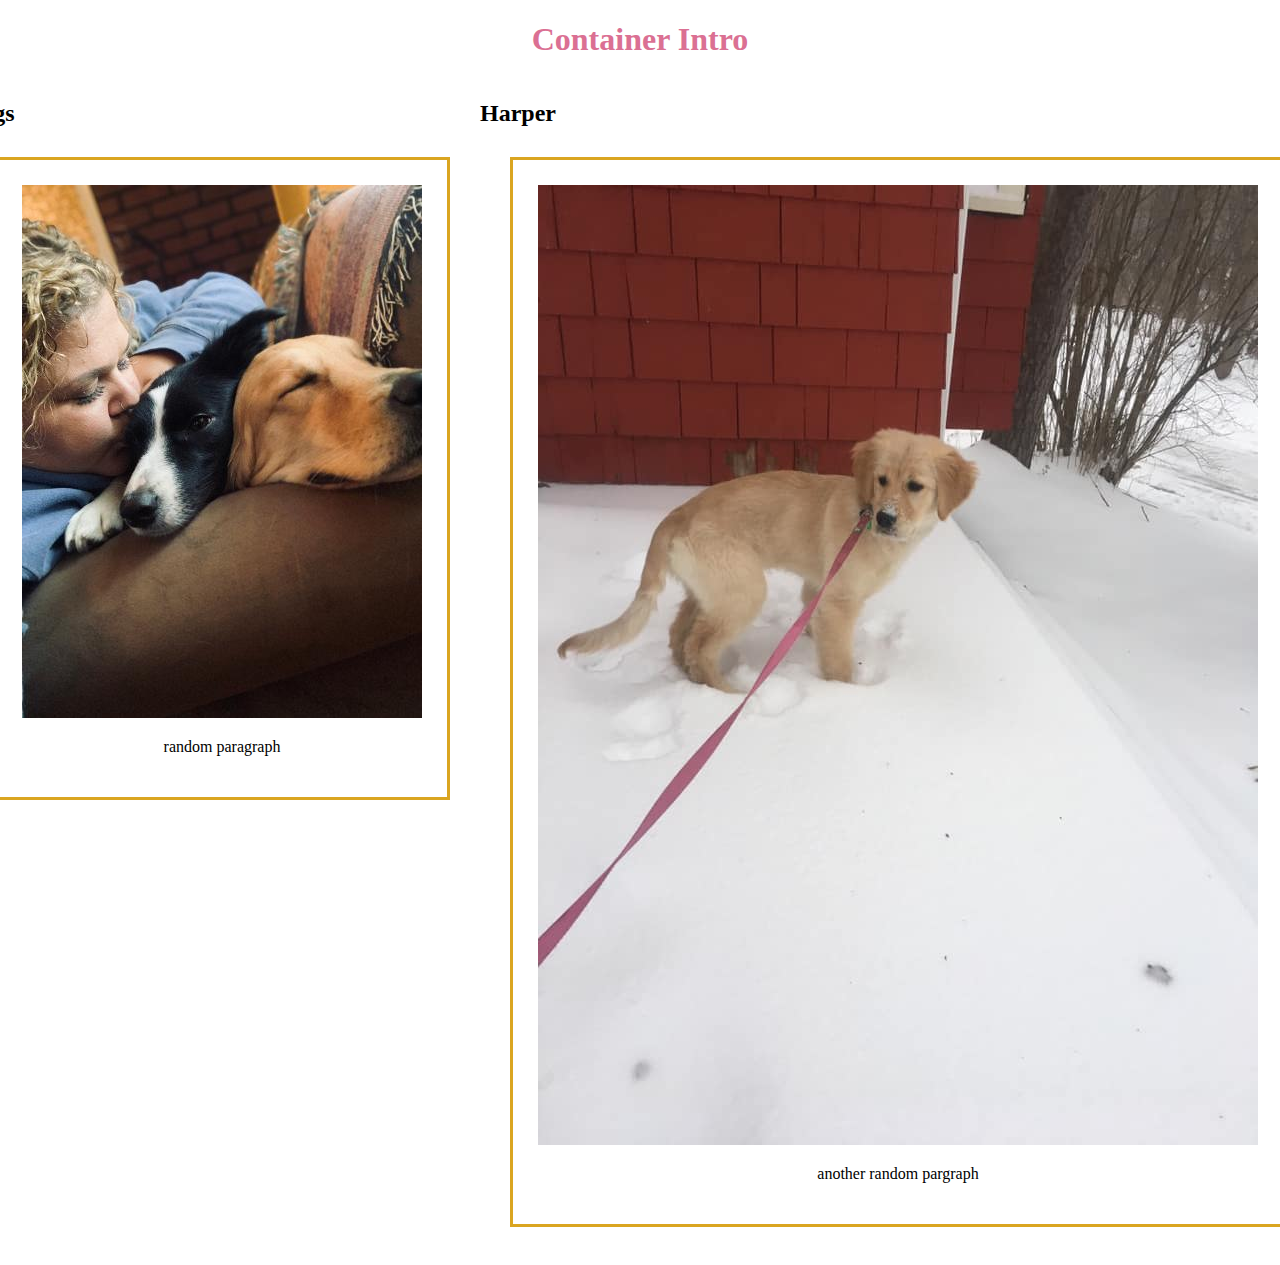
<file: HTML&CSS/Containers/index.html>
<!DOCTYPE html>
<html>
    <head>
        <title>Intro to Containers</title>
        <link rel='stylesheet' href="styles.css"/>
    </head>
    <body>
        <div class='div-container'>
            <h1>Container Intro</h1>
            <div class='row'>
                <div class='col'>
                    <h2>Dogs</h2>
                    <div class='content'>
                    <img src='thumbnail (1).jpg'>
                    <p>random paragraph</p>
                </div>
            </div>
                <div class='col'>
                <h2>Harper</h2>
                <div class='content'>
                <img src='HarperSnow2.jpg'>
                <p>another random pargraph</p>
            </div>
            </div>
            </div>
        </div>

    </body>
</html>
</file>
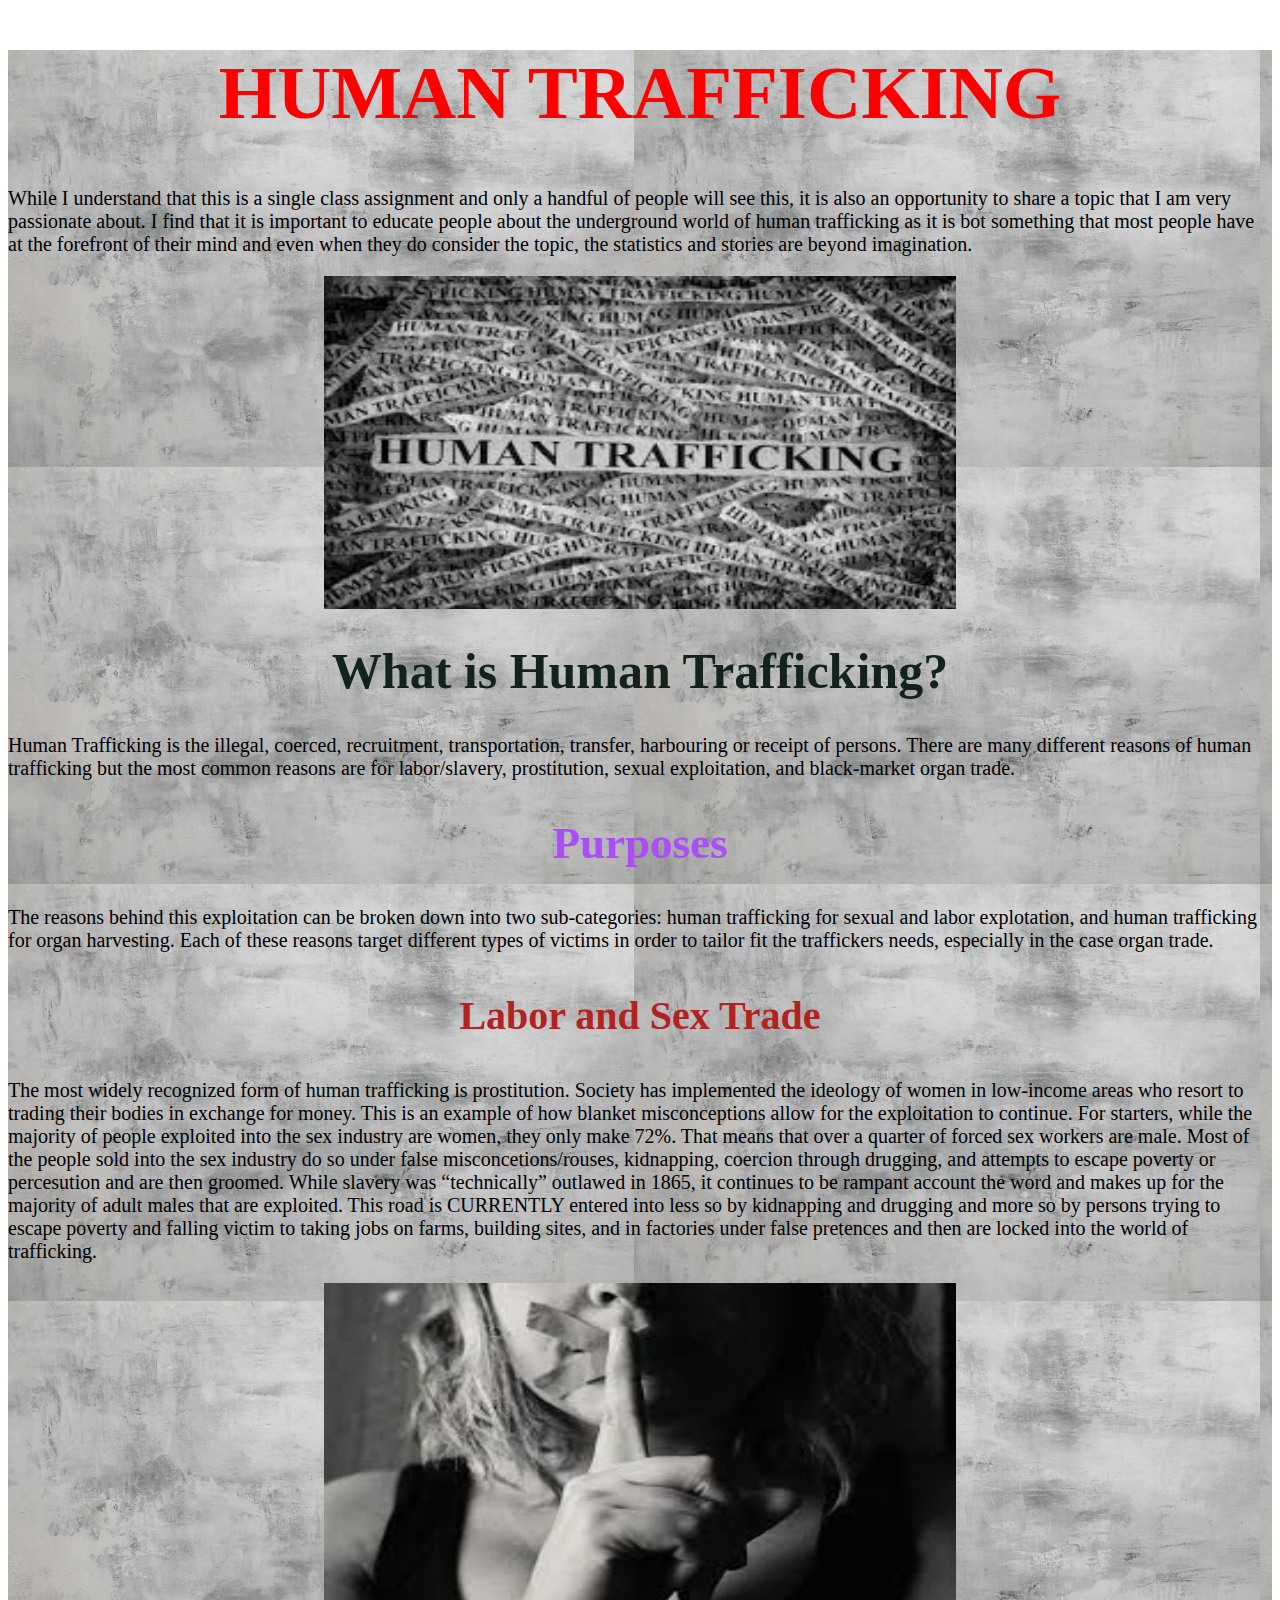
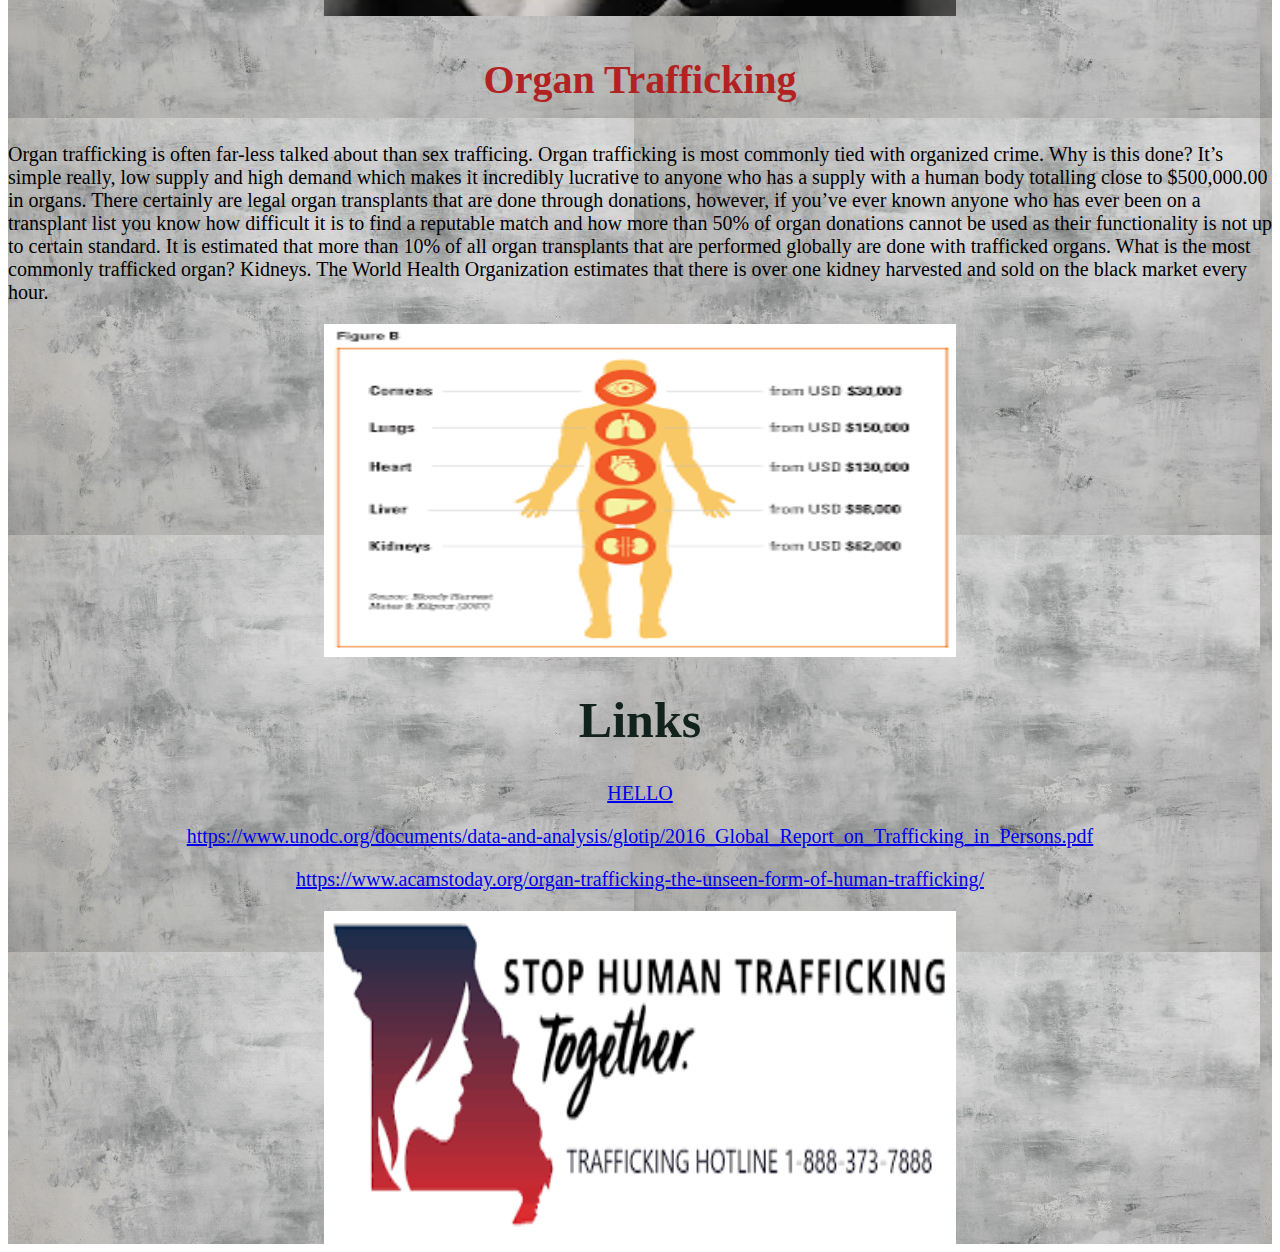
<file: HTML&CSS/HTML/12.14.Assignment/index.html>
<!DOCTYPE html>
<html>
    <head>
        <title>HUMAN TRAFFICKING</title>
        <link rel='stylesheet' href="styles.css"/>
        <div style="background-image: url('background.jpg');">
    </head>

    <body>
        <h1 class='title'>HUMAN TRAFFICKING</h1>
        <p>While I understand that this is a single class assignment and only a handful of people will see this, it is also an opportunity to share a topic that I am very passionate about. I find that it is important to educate people about the underground world of human trafficking as it is bot something that most people have at the forefront of their mind and even when they do consider the topic, the statistics and stories are beyond imagination.</p>
        <img src="papershred.jpg" alt="Trulli" width="500" height="333" class='center'>
        <h1>What is Human Trafficking?</h1>
        <p>Human Trafficking is the illegal, coerced, recruitment, transportation, transfer, harbouring or receipt of persons. There are many different reasons of human trafficking but the most common reasons are for labor/slavery, prostitution, sexual exploitation, and black-market organ trade.</p>
        


        <h2>Purposes</h2>
        <p>The reasons behind this exploitation can be broken down into two sub-categories: human trafficking for sexual and labor explotation, and human trafficking for organ harvesting.  Each of these reasons target different types of victims  in order to tailor fit the traffickers needs, especially in the case organ trade.</p>

        <h3>Labor and Sex Trade</h3>
        <p>The most widely recognized form of human trafficking is prostitution.  Society has implemented the ideology of women in low-income areas who resort to trading their bodies in exchange for money. This is an example of how blanket misconceptions allow for the exploitation to continue.  For starters, while the majority of people exploited into the sex industry are women, they only make 72%.  That means that over a quarter of forced sex workers are male. Most of the people sold into the sex industry do so under false misconcetions/rouses, kidnapping, coercion through drugging, and attempts to escape poverty or percesution and are then groomed. While slavery was “technically” outlawed in 1865, it continues to be rampant account the word and makes up for the majority of adult males that are exploited.  This road is CURRENTLY entered into less so by kidnapping and drugging and more so by persons trying to escape poverty and falling victim to taking jobs on farms, building sites, and in factories under false pretences and then are locked into the world of trafficking.</p>
        <img src="woman.jpg" alt="Trulli" width="500" height="333" class='center'>
        <h3>Organ Trafficking</h3>
        <p>Organ trafficking is often far-less talked about than sex trafficing. Organ trafficking is most commonly tied with organized crime. Why is this done?  It’s simple really, low supply and high demand which makes it incredibly lucrative to anyone who has a supply with a human body totalling close to $500,000.00 in organs. There certainly are legal organ transplants that are done through donations, however, if you’ve ever known anyone who has ever been on a transplant list you know how difficult it is to find a reputable match and how more than 50% of organ donations cannot be used as their functionality is not up to  certain standard. It is estimated that more than 10% of all organ transplants that are performed globally are done with trafficked organs. What is the most commonly trafficked organ? Kidneys. The World Health Organization estimates that there is over one kidney harvested and sold on the black market every hour.</p>
        <img src="organ-values.png" alt="Trulli" width="500" height="333" class='center'>


        <h1>Links</h1>
        <p> <a href="https://www.antislavery.org/slavery-today/human-trafficking/">HELLO</a> </p>
        <p><a href="https://www.unodc.org/documents/data-and-analysis/glotip/2016_Global_Report_on_Trafficking_in_Persons.pdf">https://www.unodc.org/documents/data-and-analysis/glotip/2016_Global_Report_on_Trafficking_in_Persons.pdf</a></p>
        <p><a href="https://www.acamstoday.org/organ-trafficking-the-unseen-form-of-human-trafficking/">https://www.acamstoday.org/organ-trafficking-the-unseen-form-of-human-trafficking/</a></p>
        


        <img src="bottom-image.png" alt="Trulli" width="750" height="333" class='center'>
         </body>
</html>
</file>
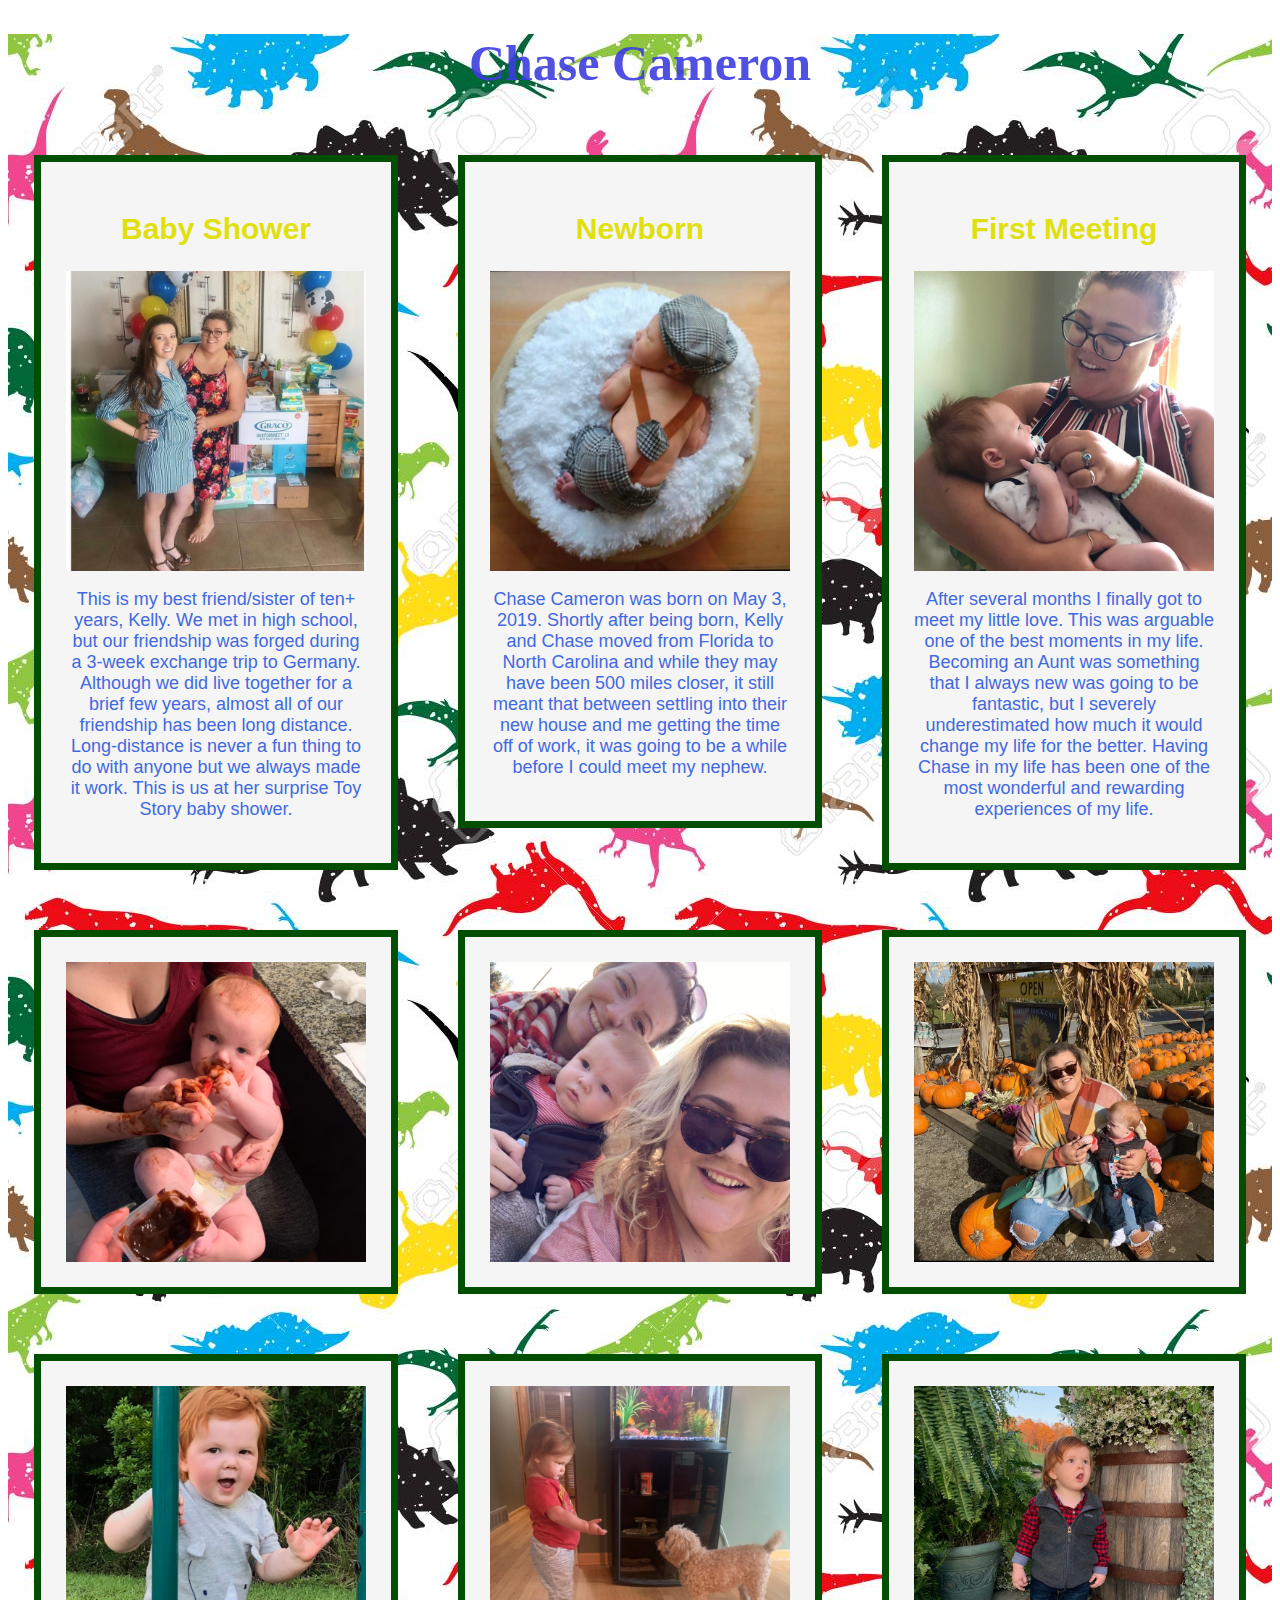
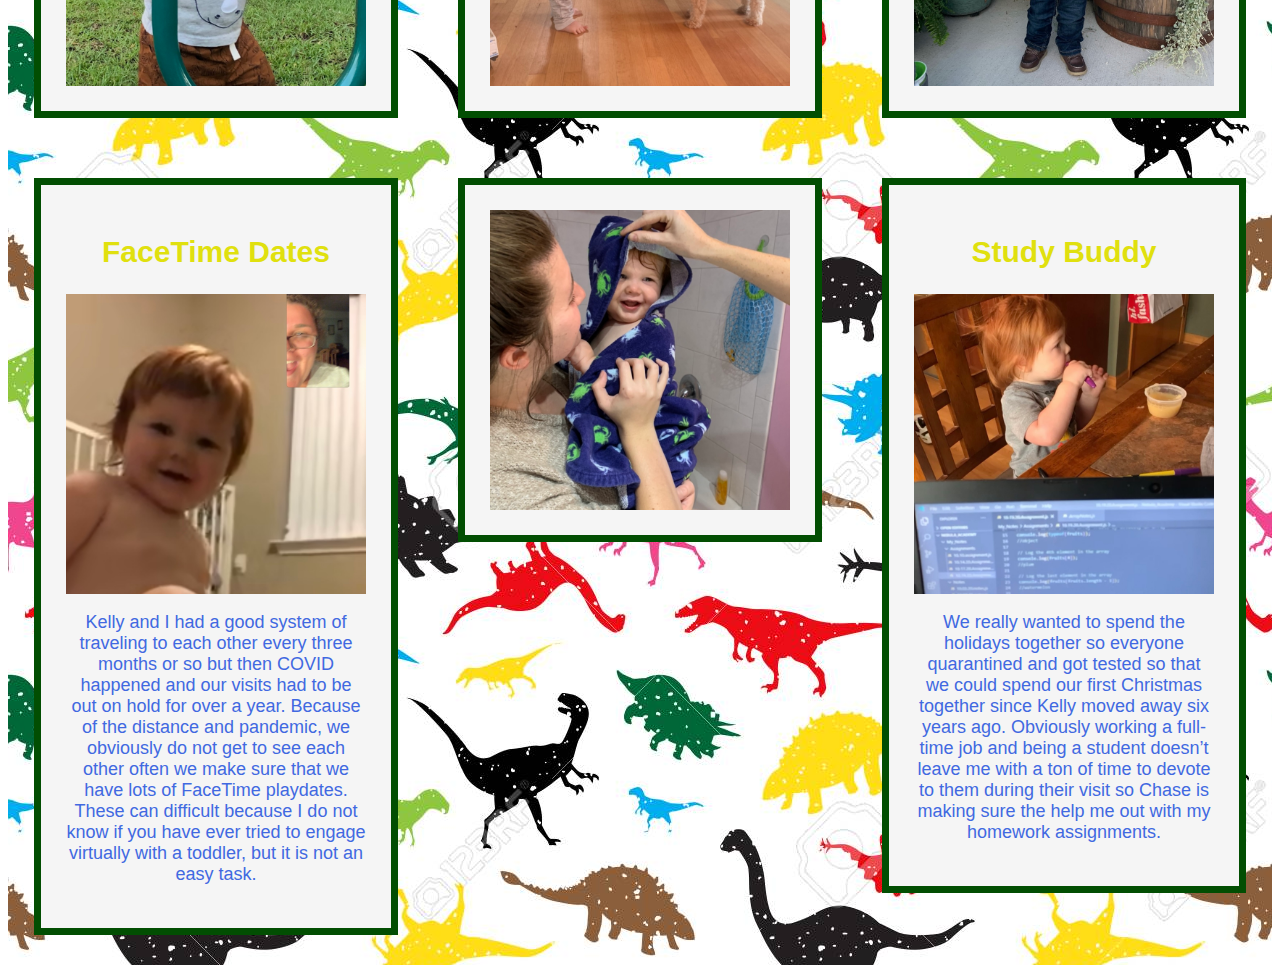
<file: HTML&CSS/HTML/December.21.Assignment/index.html>
<!DOCTYPE html>
<html>
    <head>
        <title>December 21st Assignment</title>
        <link rel='stylesheet' href="styles.css"/>
        <div style='background-image: url(background.jpg);'>
    </head>

    <body>
        <div class='div-container'>
            <div class='topborder'>
            <h1>Chase Cameron</h1>
            </div>
            <div class='row'>
                <div class='col'>
                    <div class='content'>
                        <h2>Baby Shower</h2>
                        <img src="babyshower.jpg" height="300" width="300"/>
                        <p>This is my best friend/sister of ten+ years, Kelly.  We met in high school, but our friendship was forged during a 3-week exchange trip to Germany.  Although we did live together for a brief few years, almost all of our friendship has been long distance.  Long-distance is never a fun thing to do with anyone but we always made it work. This is us at her surprise Toy Story baby shower.</p>
                    </div>
                </div>
                <div class='col'>
                    <div class='content'>
                        <h2>Newborn</h2>
                        <img src="newborn.jpg" height="300" width="300"/>
                        <p>Chase Cameron was born on May 3, 2019.  Shortly after being born, Kelly and Chase moved from Florida to North Carolina and while they may have been 500 miles closer, it still meant that between settling into their new house and me getting the time off of work, it was going to be a while before I could meet my nephew.</p>
                    </div>
                </div>
                <div class='col'>
                    <div class='content'>
                        <h2>First Meeting</h2>
                        <img src="firstMeeting.jpg" height="300" width="300"/>
                        <p>After several months I finally got to meet my little love. This was arguable one of the best moments in my life.  Becoming an Aunt was something that I always new was going to be fantastic, but I severely underestimated how much it would change my life for the better.  Having Chase in my life has been one of the most wonderful and rewarding experiences of my life.</p>
                    </div>
                </div>
            </div>
            <div class='row'>
                <div class='col'>
                    <div class='content'>
                        <img src="mess.jpg" height="300" width="300"/>
                    </div>
                </div>
                <div class='col'>
                    <div class='content'>
                        <img src="farm.jpg" height="300" width="300"/>
                    </div>
                </div>
                <div class='col'>
                    <div class='content'>
                        <img src="signpic.jpg"height="300" width="300"/>
                    </div>
                </div>
            </div>
            <div class='row'>
                <div class='col'>
                    <div class='content'>
                        <img src="rhino.jpg" height="300" width="300"/>
                    </div>
                </div>
                <div class='col'>
                    <div class='content'>
                        <img src="Nikki.jpg" height="300" width="300"/>
                    </div>
                </div>
                <div class='col'>
                    <div class='content'>
                        <img src="thanksgiving.jpg"height="300" width="300"/>
                    </div>
                </div>
            </div>
            <div class='row'>
                <div class='col'>
                    <div class='content'>
                        <h2>FaceTime Dates</h2>
                        <img src="facetime.jpg" height="300" width="300"/>
                        <p>Kelly and I had a good system of traveling to each other every three months or so but then COVID happened and our visits had to be out on hold for over a year. Because of the distance and pandemic, we obviously do not get to see each other often we make sure that we have lots of FaceTime playdates. These can difficult because I do not know if you have ever tried to engage virtually with a toddler, but it is not an easy task. </p>
                    </div>
                </div>
                <div class='col'>
                    <div class='content'>
                        <img src="bathtime.jpg" height="300" width="300"/>
                    </div>
                </div>
                <div class='col'>
                    <div class='content'>
                        <h2>Study Buddy</h2>
                        <img src="school.jpg" height="300" width="300"/>
                        <p>We really wanted to spend the holidays together so everyone quarantined and got tested so that we could spend our first Christmas together since Kelly moved away six years ago. Obviously working a full-time job and being a student doesn’t leave me with a ton of time to devote to them during their visit so Chase is making sure the help me out with my homework assignments. </p>
                    </div>
                </div>
            </div>
        </div>
    </body>
</html>
</file>
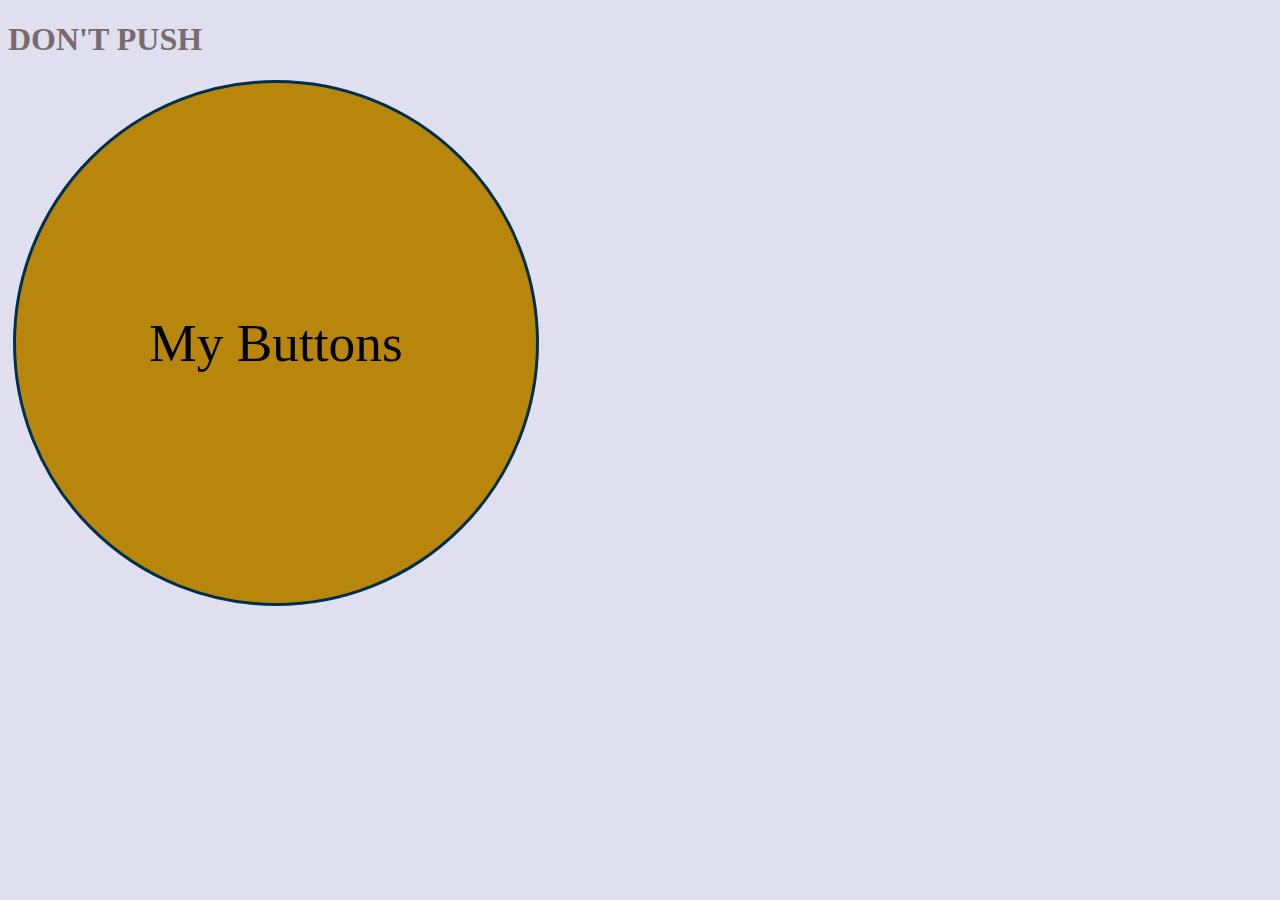
<file: HTML&CSS/HTML/DOMpractice/index.html>
<!DOCTYPE html>
<html>
    <head>
        <title>DOM-Intro</title>
        <link rel='stylesheet' href="styles.css"/>
    </head>
    <body>
        <h1 id='test'>DON'T PUSH</h1>
        <div id="button">
            <div>My Buttons</div>
        </div>

        <script src="script.js"></script> 
    </body>
</html>
</file>
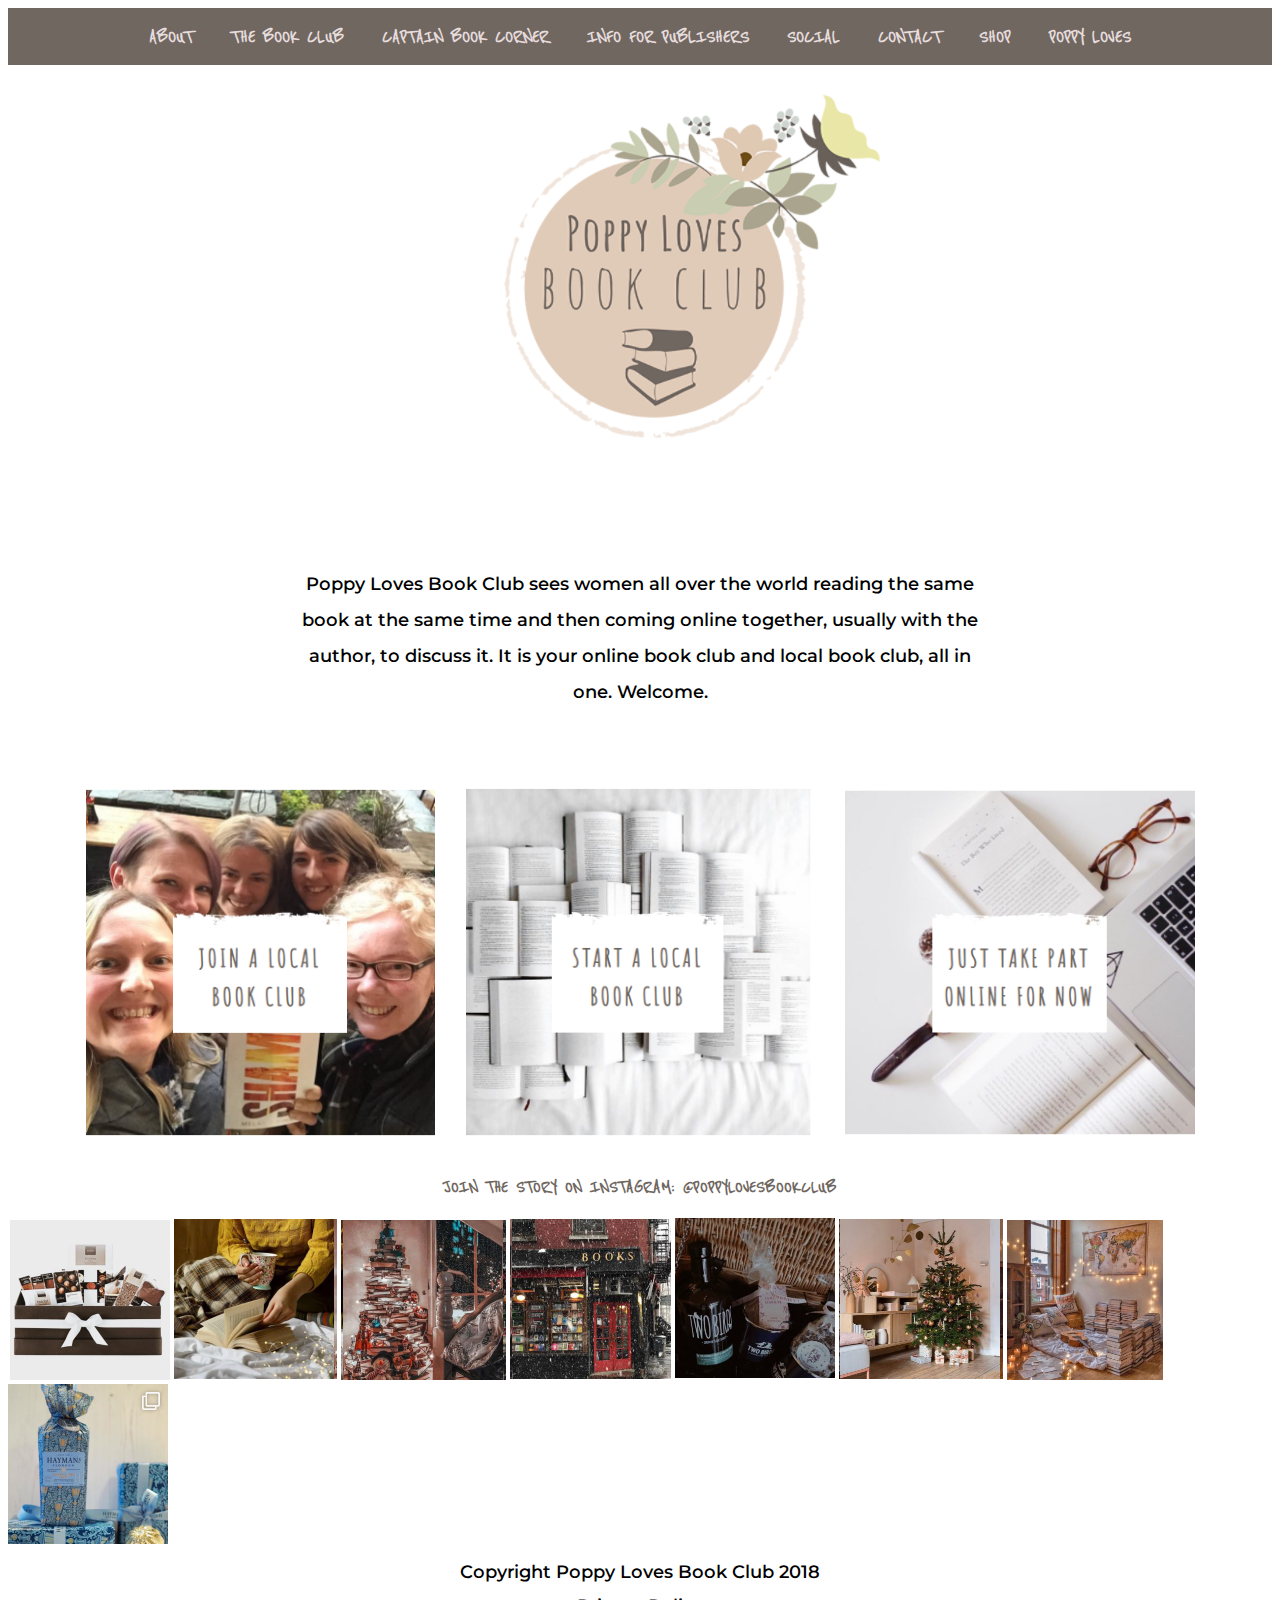
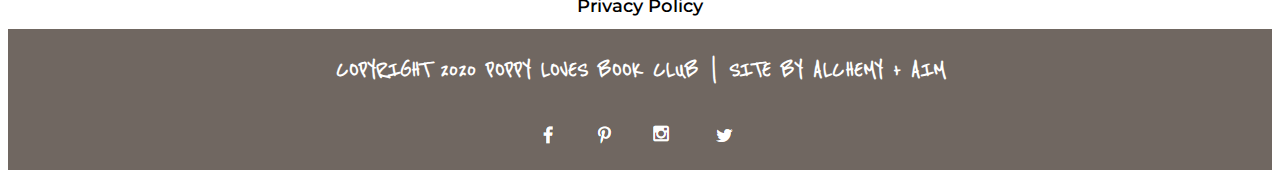
<file: HTML&CSS/HTML/PoppyBooks/index.html>
<!DOCTYPE html>
<html>
    <head>
        <title>POPPY LOVES</title>
        <link rel='stylesheet' href='styles.css'/>
        <link rel="preconnect" href="https://fonts.gstatic.com">
        <link href="https://fonts.googleapis.com/css2?family=Amatic+SC:wght@700&family=Reenie+Beanie&display=swap" rel="stylesheet">
        <link rel="preconnect" href="https://fonts.gstatic.com">
        <link href="https://fonts.googleapis.com/css2?family=Montserrat:wght@200&display=swap" rel="stylesheet">
    </head>  
    
    
    <body>
    <div class="header">
    <ul>
      <li>
        <a href="http://www.poppylovesbookclub.com/about/">ABOUT</a>
      </li>
    </ul>
    <ul>
      <li>
        <a href="http://www.poppylovesbookclub.com/join-the-book-club/">THE BOOK CLUB</a>
    <ul>
        <li><a href="http://www.poppylovesbookclub.com/join-the-book-club/">JOIN A BOOK CLUB</a></li>
        <li><a href="http://www.poppylovesbookclub.com/start-your-own-bookclub/">START YOUR OWN BOOK CLUB</a></li>
        <li><a href="http://www.poppylovesbookclub.com/book-club-locations/">BOOK CLUB LOCATION</a></li>
        <li><a href="https://www.facebook.com/groups/1416245088604330/">WHAT WE'RE READING</a></li>
        <li><a href="http://www.poppylovesbookclub.com/books-weve-read/">BOOKS WE'VE READ</a></li>
        <li><a href="http://www.poppylovesbookclub.com/what-were-reading-next/">WHAT WE'RE READING NEXT</a></li>
    </ul>
      </li>
    </ul>
    <ul>
      <li>
        <a href="http://www.poppylovesbookclub.com/captain-book-corner/">CAPTAIN BOOK CORNER</a>
    <ul>
      <li><a href="http://www.poppylovesbookclub.com/run-brilliant-book-club/">HOW TO RUN A BRILLIANT BOOK CLUB</a></li>
      <li><a href="http://www.poppylovesbookclub.com/captain-book-resources/">CAPTAIN BOOK RESOURCES</a></li>
      <li><a href="http://www.poppylovesbookclub.com/adopt-book-shop/">ADOPT A LOCAL BOOK SHOP</a></li>
      <li><a href="http://www.poppylovesbookclub.com/organising-plbc-social/">ORGANISING A PLBC SOCAIL!</a></li> </ul>
      </li>
    </ul>
    <ul>
      <li>
        <a href="http://www.poppylovesbookclub.com/info-for-publishers/">INFO FOR PUBLISHERS</a>
      </li>
    </ul>
    <ul>
  <li>
  <a href="http://www.poppylovesbookclub.com/social/">SOCIAL</a>
</li>
    </ul>
    <ul>
  <li>
  <a href="http://www.poppylovesbookclub.com/contact/">CONTACT</a>
</li>
    </ul>
    <ul>
      <li>
        <a href="https://society6.com/poppylovesbookclub/">SHOP</a>
      </li>
    </ul>
    <ul>
      <li>
        <a href="http://www.poppyloves.co.uk/">POPPY LOVES</a>
      </li>
    </ul>
</div>
        <img src="sticker.PNG"/>
        <div class = 'intro'>
        <h1 class="bio">Poppy Loves Book Club sees women all over the world reading the same book at the same time and then coming online together, usually with the author, to discuss it.  It is your online book club and local book club, all in one. Welcome.</h1>
        </div>
        <div class="links">
        <a href="http://www.poppylovesbookclub.com/book-club-locations/">
          <img src="Join.PNG"
          width=350px height=350px>
       </a>
       <a href="http://www.poppylovesbookclub.com/start-your-own-bookclub/">
        <img src="start.PNG"
        width=350px height=350px>
     </a>
     <a href="http://www.poppylovesbookclub.com/online-only/">
      <img src="online.PNG"
      width=350px height=350px>
   </a>
  </div>

        <p>JOIN THE STORY ON INSTAGRAM: @POPPYLOVESBOOKCLUB</p>


        <div class='row'>
            <div class='col'>
                <img src="1.PNG"/>
                <img src="2.PNG"/>
                <img src="3.PNG"/>
                <img src="4.PNG"/>
                <img src="5.PNG"/>
                <img src="6.PNG"/>
                <img src="7.PNG"/>
                <img src="8.PNG"/>
            </div>
        </div>

        <h1>Copyright Poppy Loves Book Club 2018</h1>
        <h1>Privacy Policy</h1>
    </body>
    <div class="footer">
      <p class="foot">COPYRIGHT 2020 POPPY LOVES BOOK CLUB | SITE BY ALCHEMY + AIM</p>
      <a href="https://www.facebook.com/groups/1416245088604330/">
        <img src="facebook.PNG">
     </a>
     <a href="https://www.pinterest.com/poppy_loves/_saved/">
      <img src="pinterest.PNG">
      </a>
      <a href="https://www.instagram.com/poppylovesbookclub/">
        <img src="instagram.PNG">
     </a>
     <a href="https://twitter.com/plbookclub">
      <img src="twitter.PNG">
    </a>
     </div>
</html>
</file>
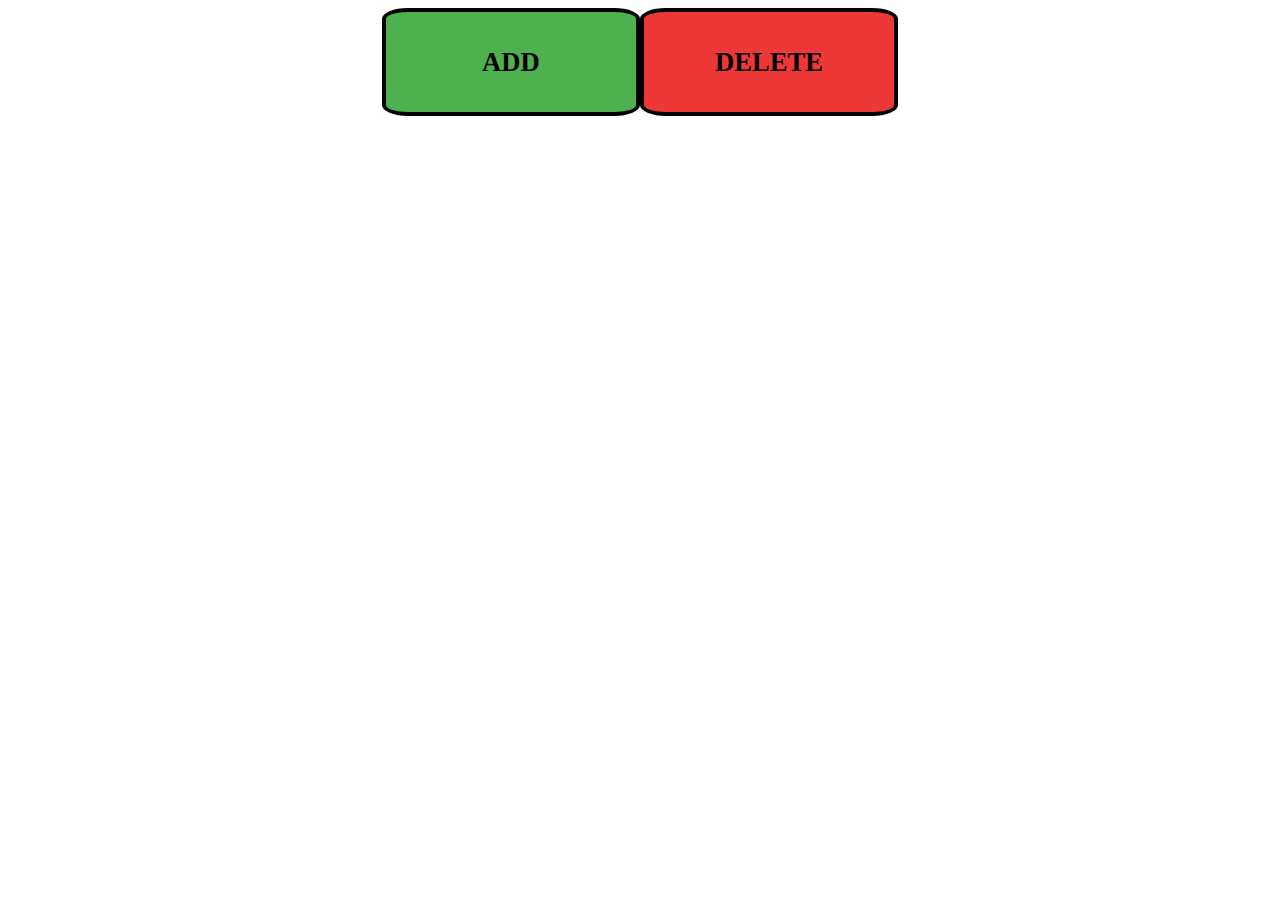
<file: HTML&CSS/HTML/Add/Delete_Buttons/index.html>
<!DOCTYPE html><html>
    <head>
    <title>Add/Delete Buttons</title>
    <link rel="stylesheet" href="styles.css"/> 
    </head>

    <body>
        <div class="row">
            <div class="but" id="add">
                <h1>ADD</h1>
            </div>
            <div class="but" id="delete">
                <h1>DELETE</h1>
            </div>
        </div>



    <script src="script.js"></script>
    </body>
</html>
</file>
<file: HTML&CSS/Containers/styles.css>
h1 {
    color: palevioletred;
    text-align: center;
}
.row {
    display: flex;
    justify-content: center;
}
img {
    width: 200 px;
}
p {
    width: 380 px;
    text-align: center;
}
.content {
    border-style: solid;
    border-color: goldenrod;
    margin: 30px;
    padding: 25px;
}
</file>
<file: HTML&CSS/HTML/12.14.Assignment/styles.css>
h1{
    color: rgb(18, 34, 29);
    display: flex;
    justify-content: center; 
    font-size: 50px;
  }
  .title {
      color:red;
      display : flex;
      justify-content: center;
      font-size: 75px;
  }
  h2{
      color : rgb(172, 78, 248);
      display: flex;
      justify-content: center;
      font-size: 45px;
  }
  .blue-header {
      color: blue;
      font-size: 30px;
  }
  h3{
      color:firebrick;
      display: flex;
      justify-content: center;
      font-size: 40px;
  }
  p{
      display: flex;
      justify-content: center;
      font-size: 20px;
  }
img{
    display: flex;
    justify-content: center;
}
.center {
    display: block;
    margin-left: auto;
    margin-right: auto;
    width: 50%;
  }
</file>
<file: HTML&CSS/HTML/December.21.Assignment/styles.css>
h1 {
    color: rgba(60, 60, 223, 0.897);
    text-align: center;
    font-size: 50px;
    font-family: fantasy;
}
h2 {
    text-align: center;
    color: rgb(224, 224, 14);
    font-family: Arial, Helvetica, sans-serif;
    font-size: 30px;
}
.row {
    display: flex;
    justify-content: center;
}
p {
    width: 380 px;
    text-align: center;
    color: royalblue;
    font-size: 18px;
    font-family: Arial, Helvetica, sans-serif;
}
.content {
    border-style: solid;
    border-width: 7px;
    border-color:rgb(2, 78, 2);
    margin: 30px;
    padding: 25px;
    background-color: whitesmoke;
}
img {
 display: flex;
 justify-self: center;
}
</file>
<file: HTML&CSS/HTML/DOMpractice/styles.css>
body {
    background-color:rgb(223, 223, 240);
}

h1{
    color: rgb(122, 106, 109);
}
#button{
    display: flex;
    justify-content: center;
    align-items: center;
    padding: 10px;
    margin: 5px;
    width: 500px;
    height: 500px;
    border: solid;
    border-width: 1mm;
    border-color:rgb(0, 48, 77);
    border-radius: 50%;
    font-size: 40pt;
    background-color: darkgoldenrod;
}
</file>
<file: HTML&CSS/HTML/PoppyBooks/styles.css>
h1 {
    text-align: center;
    font-size: 18px;
    font-family: 'Montserrat', sans-serif;
    font-weight: 550;
    color: black;

}

.intro {
    padding: 50px;
    display: flex;
    justify-content: center;
}
p{
    text-align: center;
    font-size: larger;
    font-family: 'Reenie Beanie', cursive;
    font-weight: bold;
    color: #706761;
}
.foot {
    color: white;
}
.bio {
    width: 700px;
    line-height: 200%;
}
.header {
    padding: 2px;
    text-align: center;
    background-color: #706761;
    color: white;
    font-size: 20px;
    font-family: 'Reenie Beanie', cursive;
    font-weight: bolder;
  }
  .footer {
      padding: 2px;
      text-align: center;
      background-color: #706761;
     color: white;
     font-size: 20px;
     font-weight: bold;
  }

.links{
    display: flex;
    justify-content: center; 
}



html {
background-color: white;}

div a {
  text-decoration: none;
  color: rgb(230, 220, 220);
  font-size: 20px;
  padding: 15px;
  display:inline-block;
}
ul {
  display: inline;
  margin: 0;
  padding: 0;
}

ul li {display: inline-block;}
ul li:hover {background: rgb(216, 212, 204);}
ul li:hover ul {display: block;}
ul li ul {
  position: absolute;
  width: 200px;
  display: none;
}
ul li ul li { 
  background: #706761; 
  display: block; 
}
ul li ul li a {display:block !important;} 
ul li ul li:hover {background:#706761 ;}
</file>
<file: HTML&CSS/HTML/Add/Delete_Buttons/styles.css>
h1 {
    font-size: 20pt;
}

.row {
    display: flex;
    justify-content: center;
}

.but{
    display: flex;
    justify-content:center;
    align-items: center;
    border: solid 3pt;
    border-radius: 10%;
    height: 100px;
    width: 250px;
    border-color: black;
}

#add {
 background-color: rgb(77, 177, 77);
}

#delete {
 background-color: rgb(238, 55, 55);
}
</file>
